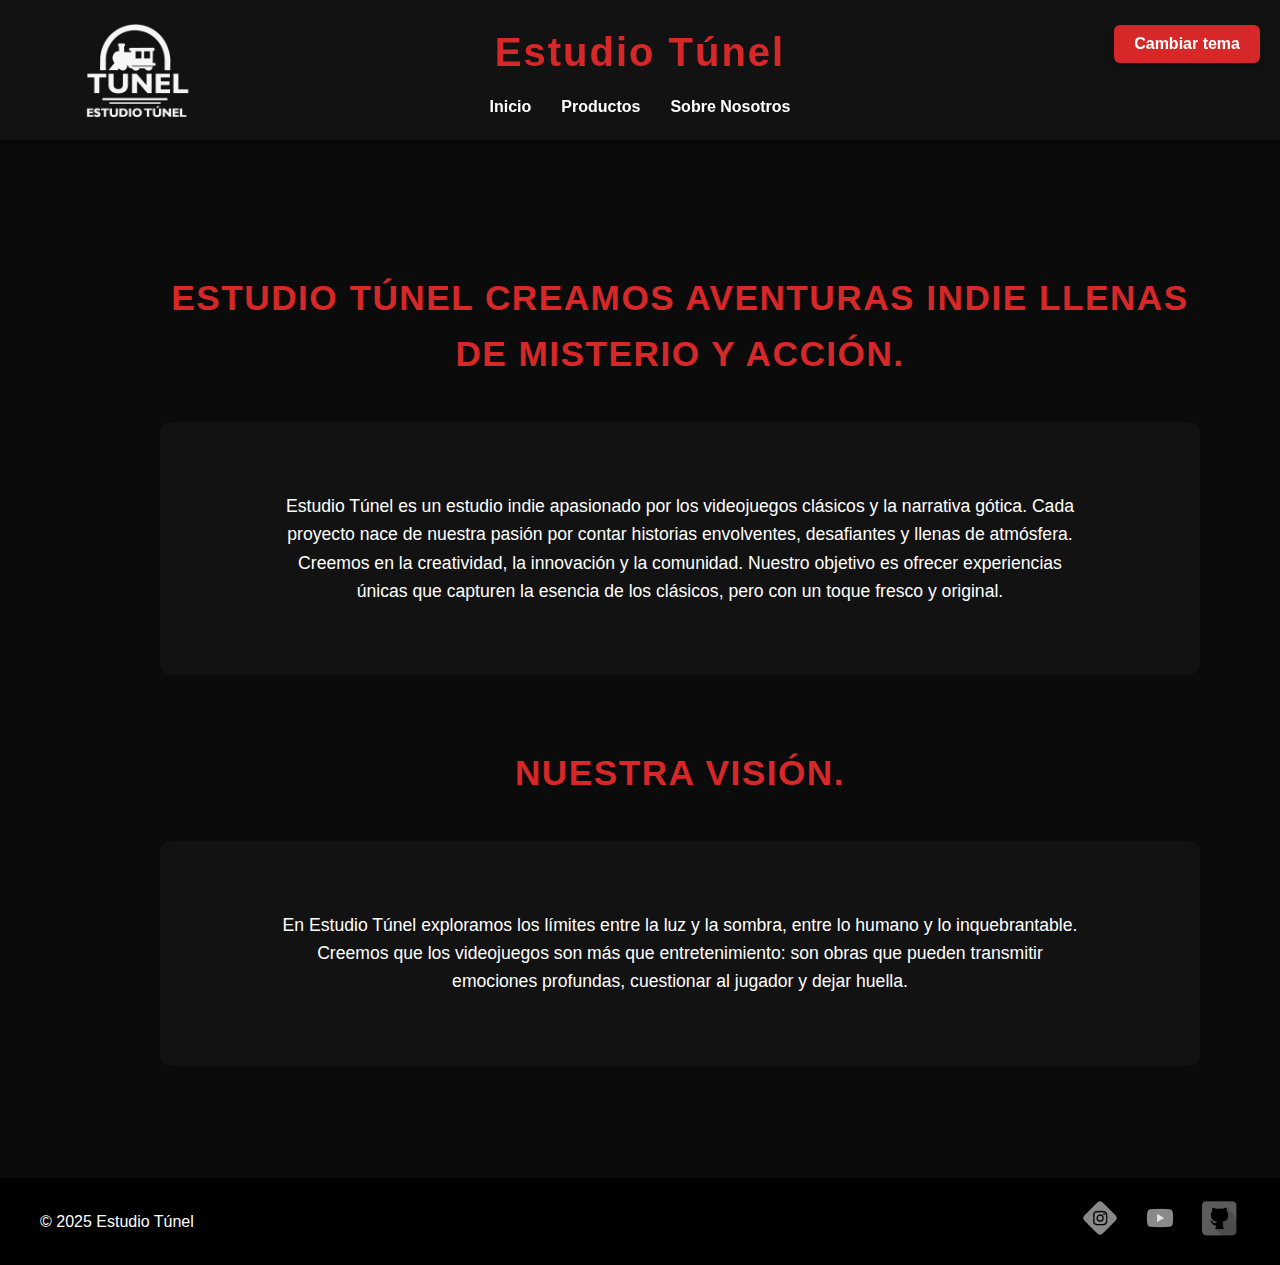
<file: index.html>
<!DOCTYPE html>
<html lang="es">
<head>
  <meta charset="utf-8">
  <meta name="viewport" content="width=device-width, initial-scale=1.0">
  <title>Estudio Túnel</title>
  <link rel="icon" type="image/png" href="img/arco.png">
  <link rel="stylesheet" href="styles.css">  
</head>
<body>

<header>
<h1>Estudio Túnel</h1>

  <nav>
    <ul>
      <li><a href="index.html">Inicio</a></li>
      <li><a href="productos.html">Productos</a></li>
      <li><a href="sobre.html">Sobre Nosotros</a></li>
    </ul>
  </nav>
    <button id="temaBtn">Cambiar tema</button>
    <a href="index.html"><img id="teamlog" src="img/logo_claro.png" alt="Logo Estudio Túnel" height="230"></a>
</header>

  <main>
    <section class="sobre">

        <h2>Estudio Túnel creamos aventuras indie llenas de misterio y acción.</h2>
        <section class="banner">     
      <p>Estudio Túnel es un estudio indie apasionado por los videojuegos clásicos y la narrativa gótica. 
      Cada proyecto nace de nuestra pasión por contar historias envolventes, desafiantes y llenas de atmósfera.
      Creemos en la creatividad, la innovación y la comunidad. Nuestro objetivo es ofrecer experiencias 
      únicas que capturen la esencia de los clásicos, pero con un toque fresco y original.    
    </section>

    <h2>Nuestra visión.</h2>

    <section class="banner">             
      <p>En Estudio Túnel exploramos los límites entre la luz y la sombra, entre lo humano y lo inquebrantable.
      Creemos que los videojuegos son más que entretenimiento: son obras que pueden transmitir emociones profundas, cuestionar al jugador y dejar huella.
      
    </section>

    </section>
  </main>

<footer>
  <div class="footer-content">
    <p>© 2025 Estudio Túnel</p>

    <div class="redes">
      <a href="https://instagram.com/" target="_blank">
        <img src="img/insta.png" alt="Instagram">
      </a>
      <a href="https://www.youtube.com/channel/UCQhW8bpwXkzwLMxeNPIQjNQ" target="_blank">
        <img src="img/youtube.png" alt="YouTube">
      </a>
      <a href="https://github.com/" target="_blank">
        <img src="img/git.png" alt="GitHub">
      </a>
    </div>
  </div>
</footer>


  <!-- Aquí va el script -->
  <script src="script.js"></script>
</body>
</html>

<!-- Cambio hecho desde la rama desarrollo -->
</file>
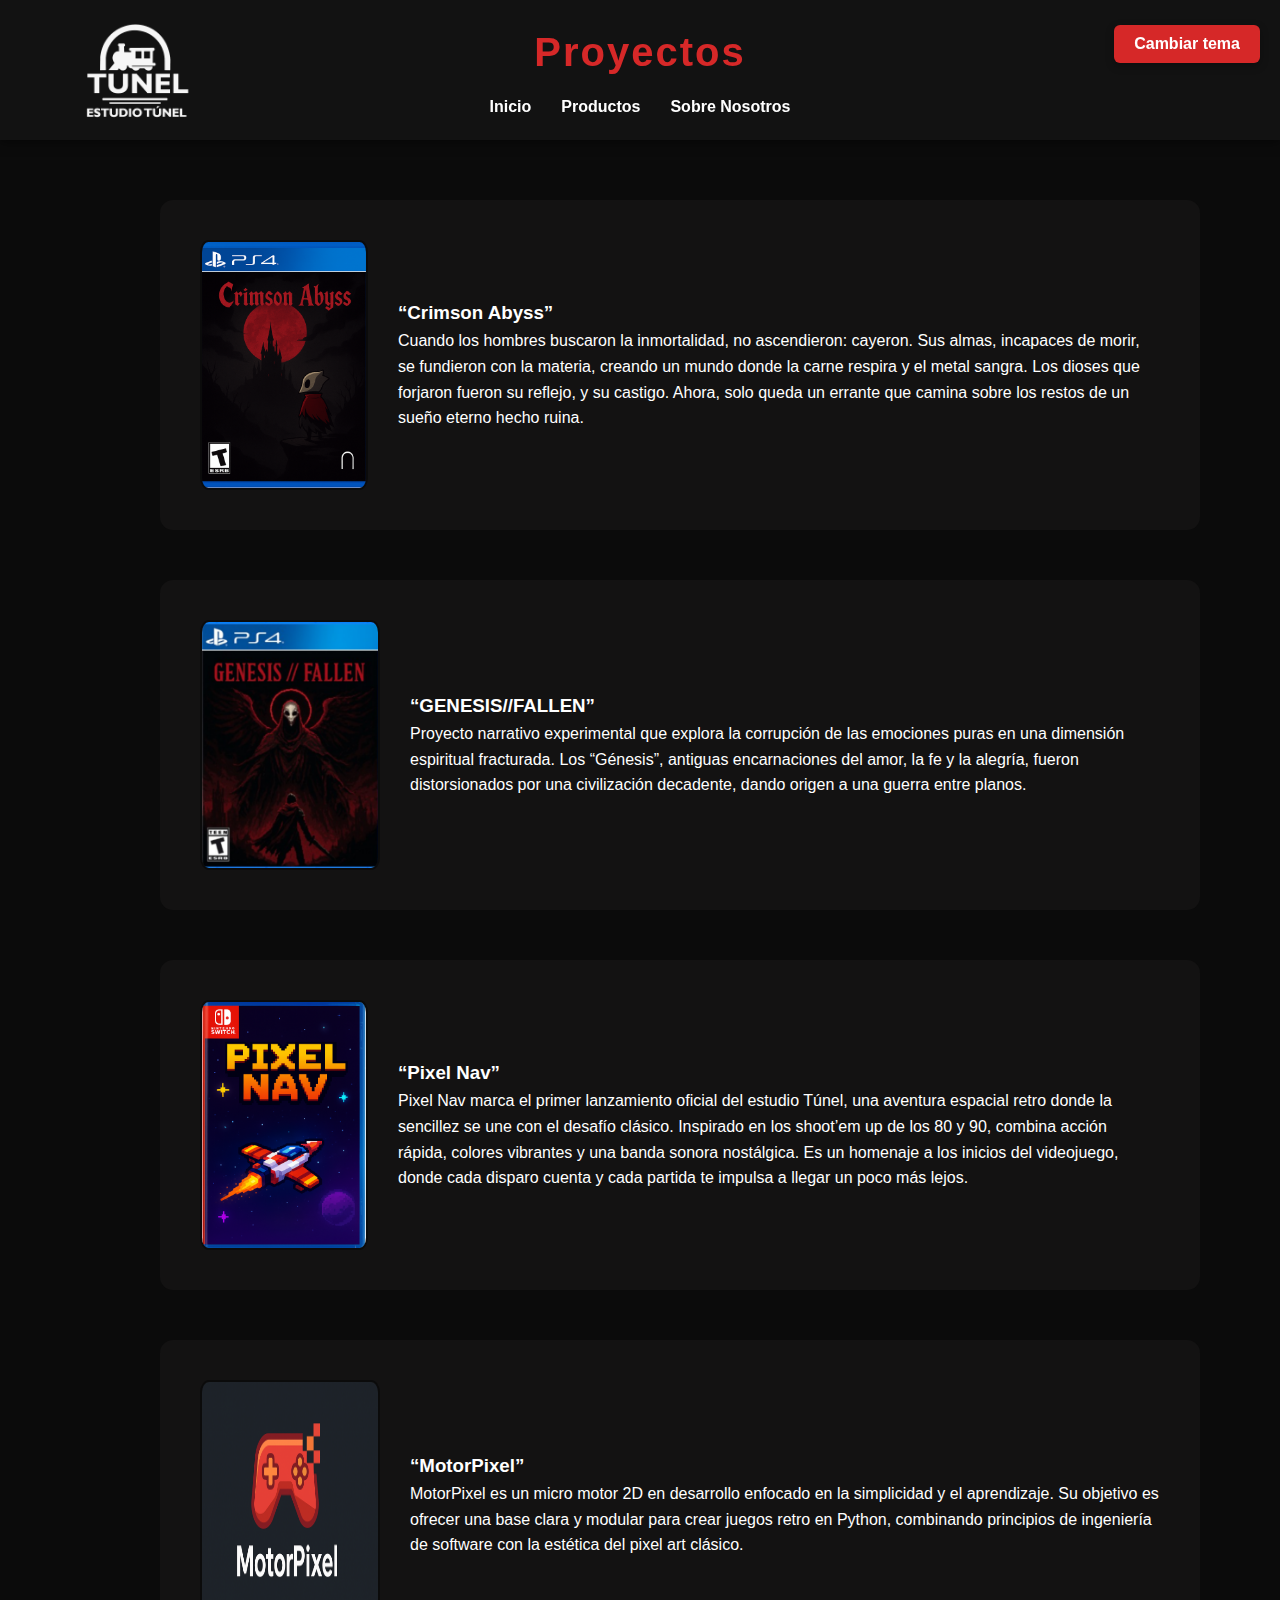
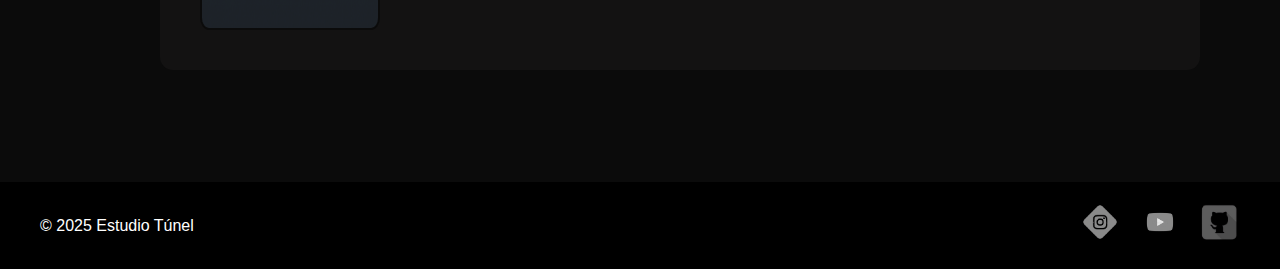
<file: productos.html>
<!DOCTYPE html>
<head>
 <title>Estudio Túnel/Productos</title>
  <link rel="icon" type="image/png" href="img/arco.png">
  <link rel="stylesheet" href="styles.css"/>
</head>

<body>

    <header>
  <h1>Proyectos</h1>
  <nav>
    <ul>
      <li><a href="index.html">Inicio</a></li>
      <li><a href="productos.html">Productos</a></li>
      <li><a href="sobre.html">Sobre Nosotros</a></li>
    </ul>
    <button id="temaBtn">Cambiar tema</button>
    <a href="index.html"><img id="teamlog" src="img/logo_claro.png" alt="Logo Estudio Túnel" height="230"></a>
  </nav>
</header>



<main>
    <section class="sobre">
  <section class="galeria">

    <div class="card">
      <img src="img/portada.png" alt="crimson abyss">
      
        <div><h3>“Crimson Abyss”</h3>    
        <p>Cuando los hombres buscaron la inmortalidad, no ascendieron: cayeron.
        Sus almas, incapaces de morir, se fundieron con la materia, creando un mundo donde la carne respira y el metal sangra.
        Los dioses que forjaron fueron su reflejo, y su castigo.
        Ahora, solo queda un errante que camina sobre los restos de un sueño eterno hecho ruina.</p></div>

    </div>

    <div class="card">
      <img src="img/Diseño sin título (1).png" alt="GENESIS//FALLEN">

      <div><h3>“GENESIS//FALLEN”</h3>
      <p>Proyecto narrativo experimental que explora la corrupción de las emociones puras en una dimensión espiritual fracturada.
            Los “Génesis”, antiguas encarnaciones del amor, la fe y la alegría, fueron distorsionados por una civilización decadente,
            dando origen a una guerra entre planos.</p>
        </div>

    </div>

    <div class="card">
      <img src="img/pixel_nav.png" alt="Proyecto 3">
      <div>
      <h3>“Pixel Nav”</h3>
      <p>Pixel Nav marca el primer lanzamiento oficial del estudio Túnel, una aventura espacial retro donde la sencillez se une con el desafío clásico. Inspirado en los shoot’em up de los 80 y 90, combina acción rápida, colores vibrantes y una banda sonora nostálgica. Es un homenaje a los inicios del videojuego, donde cada disparo cuenta y cada partida te impulsa a llegar un poco más lejos.</p> 
    </div>

    </div>

        <div class="card">
      <img src="img/motor_pixel.png" alt="Proyecto 4">
      <div>
      <h3>“MotorPixel”</h3>
      <p>MotorPixel es un micro motor 2D en desarrollo enfocado en la simplicidad y el aprendizaje. Su objetivo es ofrecer una base clara y modular para crear juegos retro en Python, combinando principios de ingeniería de software con la estética del pixel art clásico.</p> 
    </div>

    </div>

  </section>
  </section>

</main>

<!-- Aquí va el script -->
<script src="script.js"></script>

<footer>
  <div class="footer-content">
    <p>© 2025 Estudio Túnel</p>

    <div class="redes">
      <a href="https://instagram.com/" target="_blank">
        <img src="img/insta.png" alt="Instagram">
      </a>
      <a href="https://www.youtube.com/channel/UCQhW8bpwXkzwLMxeNPIQjNQ" target="_blank">
        <img src="img/youtube.png" alt="YouTube">
      </a>
      <a href="https://github.com/" target="_blank">
        <img src="img/git.png" alt="GitHub">
      </a>
    </div>
  </div>
</footer>
</body>
</html>
</file>
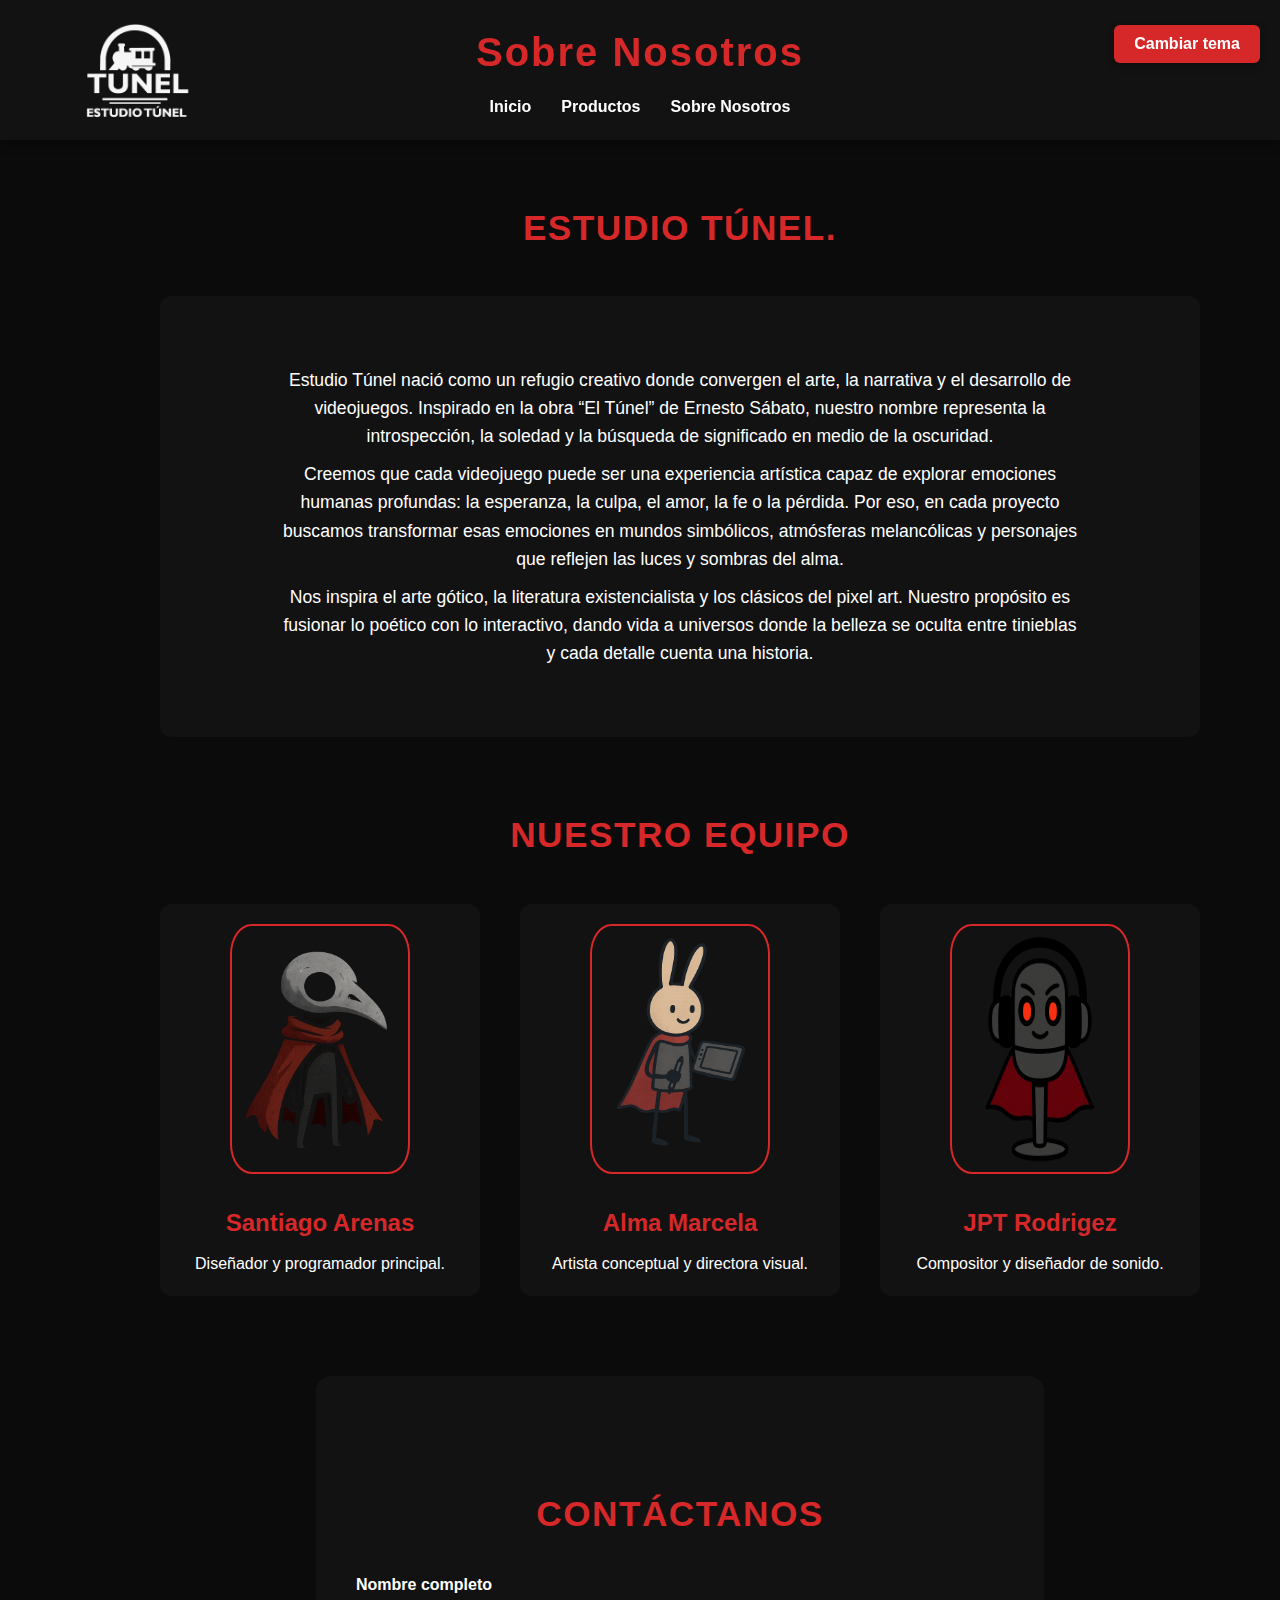
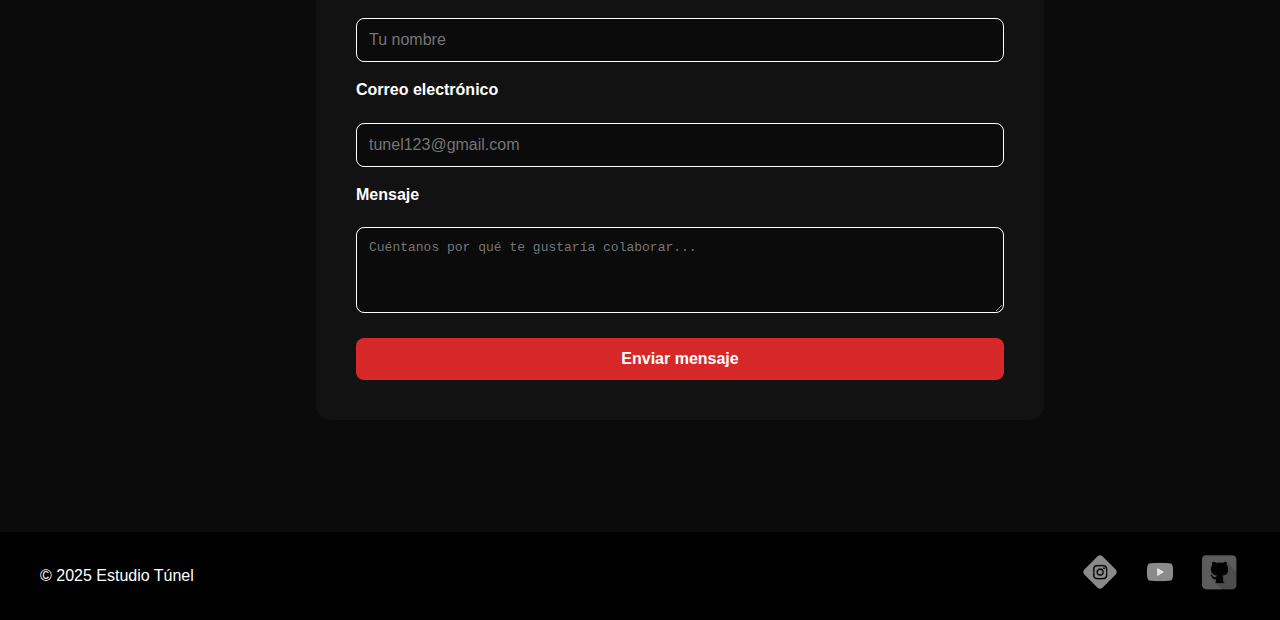
<file: sobre.html>
<!DOCTYPE html>
<head>
 <title>Estudio Túnel/Sobre</title>
  <link rel="icon" type="image/png" href="img/arco.png">
  <link rel="stylesheet" href="styles.css"/>
</head>
<body>
    <header>
  <h1>Sobre Nosotros</h1>
  <nav>
    <ul>
      <li><a href="index.html">Inicio</a></li>
      <li><a href="productos.html">Productos</a></li> 
      <li><a href="sobre.html">Sobre Nosotros</a></li>
    </ul>
    <button id="temaBtn">Cambiar tema</button>
    <a href="index.html"><img id="teamlog" src="img/logo_claro.png" alt="Logo Estudio Túnel" height="230"></a>
  </nav>
</header>


<main class="sobre">

    <h1>Estudio Túnel.</h1>
    
    <section class="banner">
         

        <p>Estudio Túnel nació como un refugio creativo donde convergen el arte, la narrativa y el desarrollo de videojuegos. Inspirado en la obra “El Túnel” de Ernesto Sábato, nuestro nombre representa la introspección, la soledad y la búsqueda de significado en medio de la oscuridad.</p>

        <p>Creemos que cada videojuego puede ser una experiencia artística capaz de explorar emociones humanas profundas: la esperanza, la culpa, el amor, la fe o la pérdida.
        Por eso, en cada proyecto buscamos transformar esas emociones en mundos simbólicos, atmósferas melancólicas y personajes que reflejen las luces y sombras del alma.</p>

        <p>Nos inspira el arte gótico, la literatura existencialista y los clásicos del pixel art.
        Nuestro propósito es fusionar lo poético con lo interactivo, dando vida a universos donde la belleza se oculta entre tinieblas y cada detalle cuenta una historia.</p>
      
    </section>  

  <h2>Nuestro Equipo</h2>

  <section class="equipo">

    <div class="miembro">
      <img src="img/santiago.png" alt="Santiago Arenas Arenas">
      <div class="info">
        <h3>Santiago Arenas</h3>
        <p>Diseñador y programador principal.</p>
      </div>
    </div>

    <div class="miembro">
      <img src="img/jose.png" alt="Alma Marcela Silva de Alegria">
      <div class="info">
        <h3>Alma Marcela</h3>
        <p>Artista conceptual y directora visual.</p>
      </div>
    </div>

    <div class="miembro">
      <img src="img/jpt.png" alt="Juan Pablo Torres Rodrigez">
      <div class="info">
        <h3>JPT Rodrigez</h3>
        <p>Compositor y diseñador de sonido.</p>
      </div>
    </div>

  </section>

  <section class="formulario">

    <h2>Contáctanos</h2>

    <form>

      <label for="nombre">Nombre completo</label>
      <input type="text" id="nombre" name="nombre" placeholder="Tu nombre">

      <label for="correo">Correo electrónico</label>
      <input type="email" id="correo" name="correo" placeholder="tunel123@gmail.com">

      <label for="mensaje">Mensaje</label>
      <textarea id="mensaje" name="mensaje" rows="4" placeholder="Cuéntanos por qué te gustaría colaborar..."></textarea>

      <button type="submit">Enviar mensaje</button>

    </form>

  </section>
</main>

<!-- Aquí va el script -->
<script src="script.js"></script>

<footer>
  <div class="footer-content">
    <p>© 2025 Estudio Túnel</p>

    <div class="redes">
      <a href="https://instagram.com/" target="_blank">
        <img src="img/insta.png" alt="Instagram">
      </a>
      <a href="https://www.youtube.com/channel/UCQhW8bpwXkzwLMxeNPIQjNQ" target="_blank">
        <img src="img/youtube.png" alt="YouTube">
      </a>
      <a href="https://github.com/" target="_blank">
        <img src="img/git.png" alt="GitHub">
      </a>
    </div>
  </div>
</footer>

</body>
</html>
</file>
<file: styles.css>
/* === VARIABLES DE COLOR === */
:root {
  --color-fondo: #0b0b0b;
  --color-texto: #ffffff;
  --color-primario: #d62828;
  --color-secundario: #121212;
  --color-boton: #d62828;
  --color-boton-hover: #eaebea;
  --color-sobre: #131212;
}
  
/* === MODO CLARO === */
.modo-claro {
  --color-fondo: #fffdfd;
  --color-texto: #111;
  --color-primario: #d62828;
  --color-secundario: #ffffff;
  --color-boton: #d62828;
  --color-boton-hover: #a41717;
  --color-sobre: #eaebea;
}

/* === RESETEO GENERAL === */
* {
  margin: 0;
  padding: 0;
  box-sizing: border-box;
  transition: background-color 0.4s ease, color 0.4s ease;
}

body {
  font-family: "Segoe UI", sans-serif;
  background-color: var(--color-fondo);
  color: var(--color-texto);
  line-height: 1.6;
}

/* === CABECERA === */
header {
  background-color: var(--color-secundario);
  padding: 20px 0;
  text-align: center;
  position: sticky;
  top: 0;
  z-index: 10;
  box-shadow: 0 2px 10px rgba(0,0,0,0.5);
}

header h1 {
  font-size: 2.5em;
  letter-spacing: 2px;
  color: var(--color-primario);
  animation: aparecer 1s ease forwards;
}

/* === NAVEGACIÓN === */
nav ul {
  list-style: none;
  display: flex;
  justify-content: center;
  gap: 30px;
  margin-top: 10px;
}

nav a {
  color: var(--color-texto);
  text-decoration: none;
  font-weight: bold;
  position: relative;
  transition: color 0.3s;
}

nav a::after {
  content: "";
  position: absolute;
  width: 0;
  height: 2px;
  left: 0;
  bottom: -4px;
  background-color: var(--color-primario);
  transition: width 0.3s;
}

nav a:hover {
  color: var(--color-primario);
}

nav a:hover::after {
  width: 100%;
}

/* === BOTÓN FIJO === */
#temaBtn {
  position: fixed;
  top: 15px;
  right: 20px;
  z-index: 1000;
  padding: 10px 20px;
  background-color: var(--color-boton);
  color: #fff;
  border: none;
  border-radius: 6px;
  font-weight: bold;
  cursor: pointer;
  transition: all 0.3s ease;
  box-shadow: 0 3px 8px rgba(0, 0, 0, 0.3);
}

#teamlog {
  position: fixed;
  top: 0px;
  left: 20px;
}

#temaBtn:hover {
  background-color: var(--color-boton-hover);
  transform: scale(1.05);
}

/* === SECCIÓN BANNER === */
.banner {
  text-align: center;
  padding: 60px 20px;
  background: linear-gradient(to bottom, var(--color-sobre), var(--color-sobre));
  border-radius: 12px;
  animation: aparecer 1.5s ease;
}

.banner h2 {
  font-size: 1.8em;
  margin-bottom: 20px;
  color: var(--color-primario);
}

.banner p, .banner li {
  max-width: 800px;
  margin: 10px auto;
  font-size: 1.1em;
}

/* === SECCIÓN INTRO === */
.intro {
  padding: 60px 40px;
  text-align: center;
  background-color: var(--color-sobre);
}

.intro h3 {
  font-size: 1.7em;
  margin-bottom: 20px;
  color: var(--color-primario);
}

.intro p {
  max-width: 900px;
  margin: 0 auto;
  font-size: 1.1em;
  text-align: center;
  line-height: 1.8;
}

/* === PIE DE PÁGINA === */
footer {
  background-color: var(--color-sobre);
  color: var(--color-texto);
  text-align: center;
  padding: 20px;
  margin-top: 50px;   
  border-top: 2px solid var(--color-fondo);
}

/* === ANIMACIONES === */
@keyframes aparecer {
  from {
    opacity: 0;
    transform: translateY(-20px);
  }
  to {
    opacity: 1;
    transform: translateY(0);
  }
}

/* === RESPONSIVO === */
@media (max-width: 768px) {
  nav ul {
    flex-direction: column;
    gap: 15px;
  }

  header h1 {
    font-size: 2em;
  }

  #temaBtn {
    top: 10px;
    right: 10px;
    padding: 8px 15px;
  }
}


/* === SECCIÓN PRINCIPAL (MAIN) === */
.sobre {
  padding: 60px 80px;
  margin-left: 80px; /* 🔹 Mueve todo un poco a la derecha */
  color: var(--color-texto);
}

.sobre h1 {
  color: var(--color-primario);
  font-size: 2.2em;
  margin-bottom: 40px;
  text-transform: uppercase;
  letter-spacing: 1.5px;
  text-align: center;
}
.sobre h2 {
  color: var(--color-primario);
  font-size: 2.2em;
  margin-top: 70px;
  margin-bottom: 40px;
  text-transform: uppercase;
  letter-spacing: 1.5px;
  text-align: center;
}

/* === EQUIPO === */
.equipo {
  display: grid;
  grid-template-columns: repeat(auto-fit, minmax(300px, 1fr));
  gap: 40px;
  justify-content: center; 
  
}

/* Cada miembro: imagen y texto al lado */
.miembro {
  display: grid;
  place-items: center;
  gap: 30px;
  background-color: var(--color-sobre);
  padding: 20px;
  border-radius: 12px;
  transition: transform 0.3s ease, box-shadow 0.3s ease;
}

.miembro:hover {
  transform: translateY(-5px);
  box-shadow: 0 5px 15px #0000004d;
}

/* Imagen de integrante */
.miembro img {
  width: 180px;
  height: 250px;
  border-radius: 12%;
  border: 2px solid var(--color-primario);
}

/* === PRODUCTOS === */
.galeria {
  display: flex;
  flex-direction: column;
  gap: 50px;
}

/* Cada card: imagen y texto al lado */
.card {
  display: flex;
  align-items: center;
  gap: 30px;
  background-color: var(--color-sobre);
  padding: 40px;
  border-radius: 13px;
  transition: transform 0.3s ease, box-shadow 0.3s ease;
}

.card-2 {
  display: flex;
  align-items: center;
  gap: 700px;
  padding: 40px;
}

.card:hover {
  transform: translateY(-5px);
  box-shadow: 0 5px 15px rgba(0, 0, 0, 0.3);
}

/* Imagen de integrante */
.card img {
  width: 180px;
  height: 250px;
  border-radius: 5%;
  border: 2px solid var(--color-fondo);
}

/* Información (nombre + texto) */
.info {
  flex: 1;
  display: grid;
  place-items: center;
}

.info h3 {
  color: var(--color-primario);
  font-size: 1.5em;
  margin-bottom: 10px;
}

.info p {
  line-height: 1.5;
  font-size: 1em;
}

/* === FORMULARIO === */
.formulario {
  margin-top: 80px;
  background-color: var(--color-sobre);
  padding: 40px;
  border-radius: 15px;
  width: 70%;
  margin-left: auto;
  margin-right: auto;
}

.formulario h2 {
  text-align: center;
  color: var(--color-primario);
  margin-bottom: 30px;
}

form {
  display: flex;
  flex-direction: column;
  gap: 15px;
}

label {
  font-weight: bold;
  color: var(--color-texto);
  margin-bottom: 5px;
}

input, textarea {
  padding: 12px;
  border: 1px solid var(--color-texto);
  border-radius: 8px;
  background-color: var(--color-fondo);
  color: var(--color-texto);
  font-size: 1em;
  transition: border-color 0.3s ease;
}

input:focus, textarea:focus {
  outline: none;
  border-color: var(--color-primario);
}

/* Botón */
button {
  margin-top: 10px;
  padding: 12px 20px;
  border: none;
  border-radius: 8px;
  background-color: var(--color-primario);
  color: white;
  font-weight: bold;
  font-size: 1em;
  cursor: pointer;
  transition: background-color 0.3s;
}

button:hover {
  background-color: #ff5050;
}

footer {
  background-color: #000;
  color: #fff;
  padding: 20px 40px;
}

.footer-content {
  display: flex;
  justify-content: space-between; /* separa texto a la izquierda e iconos a la derecha */
  align-items: center; /* los mantiene alineados verticalmente */
}

.redes {
  display: flex;
  gap: 20px;
}

.redes img {
  width: 40px;
  height: 40px;
  filter: brightness(0.9);
  transition: transform 0.3s ease, filter 0.3s ease;
}

.redes img:hover {
  transform: scale(1.2);
  filter: brightness(1.3);
}
</file>
